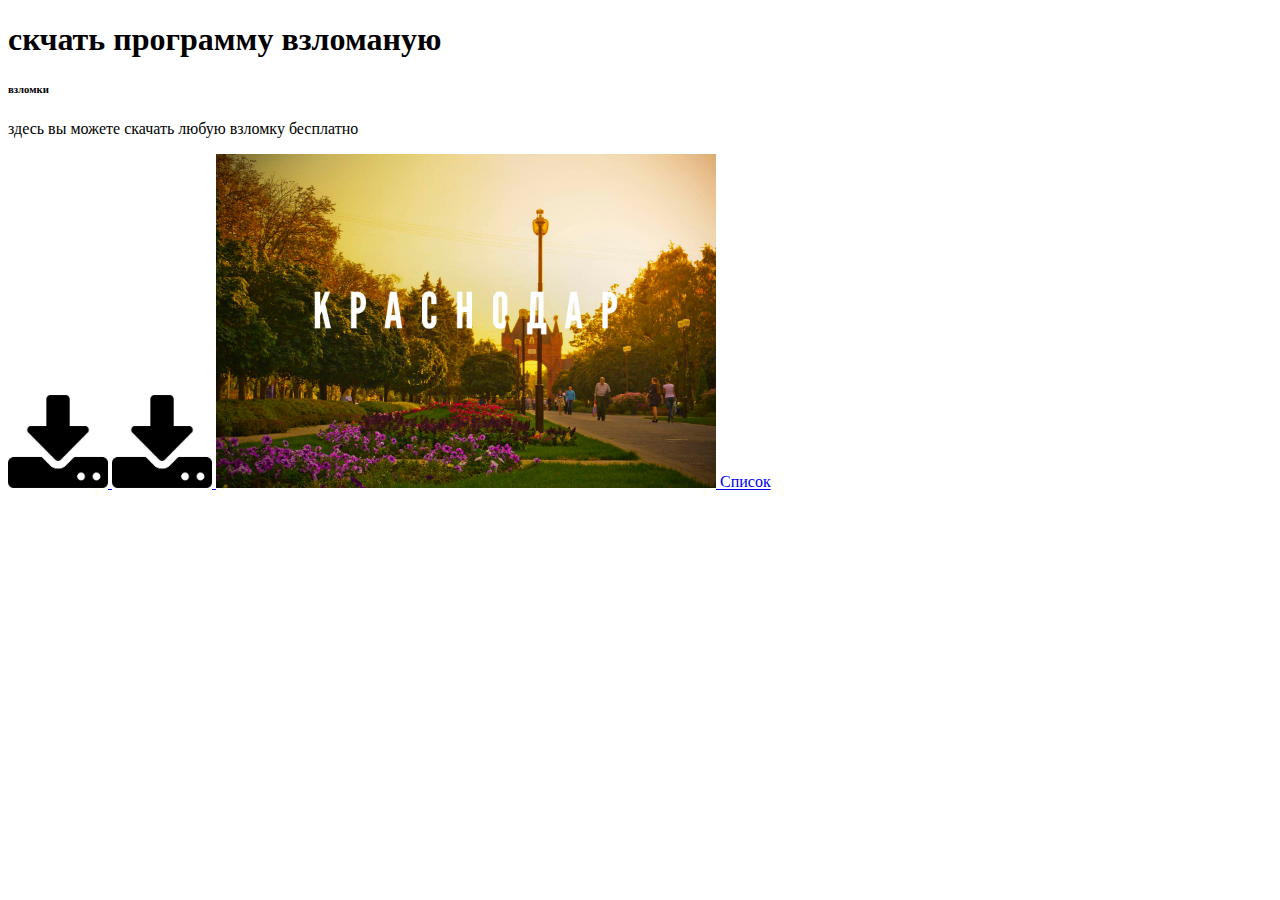
<file: index.html>
<!DOCTYPE html>
<html>
<head>
	<title>programs</title>
</head>
<body>
	<h1>скчать программу взломаную</h1>
	<h6>взломки</h6>
	<p>здесь вы можете скачать любую взломку бесплатно</p>
 </p>
 
 <a href="https://tlauncher.org/installer">
 	 <img src="скачать.png" width="100">
 </a>
 <a href="https://x-minusovka.ru/mp3/0/Mzc1MDgyMjIxXzQ1NjI0MDM1MF81ZGQ0ZjRjYWY3YzUyNzZkZWVfODNlMzI0ZDAwM2UxMjk4NzRmLzwhfCE-WyJncyIsNCwiS0UgUExBWUEgeCBQU1lDSE9NQU5FIFx1MjAxMyBMVkwgLSBERUFUSCAoTUVHQSBCQVNTQk9PU1RFRCkiLDEsbnVsbCwwLDQ5LDBd/KE+PLAYA+x+PSYCHOMANE+-+LVL+DEATH_(x-Minusovka.ru).mp3">
 	<img src="скачать.png" width="100">

 </a>
 <a href="krasnodar.html">
 	<img src="3.jpg" width="500">
 </a>
 <a href="списки/список.html">Список</a>
</body>
</html>
</file>
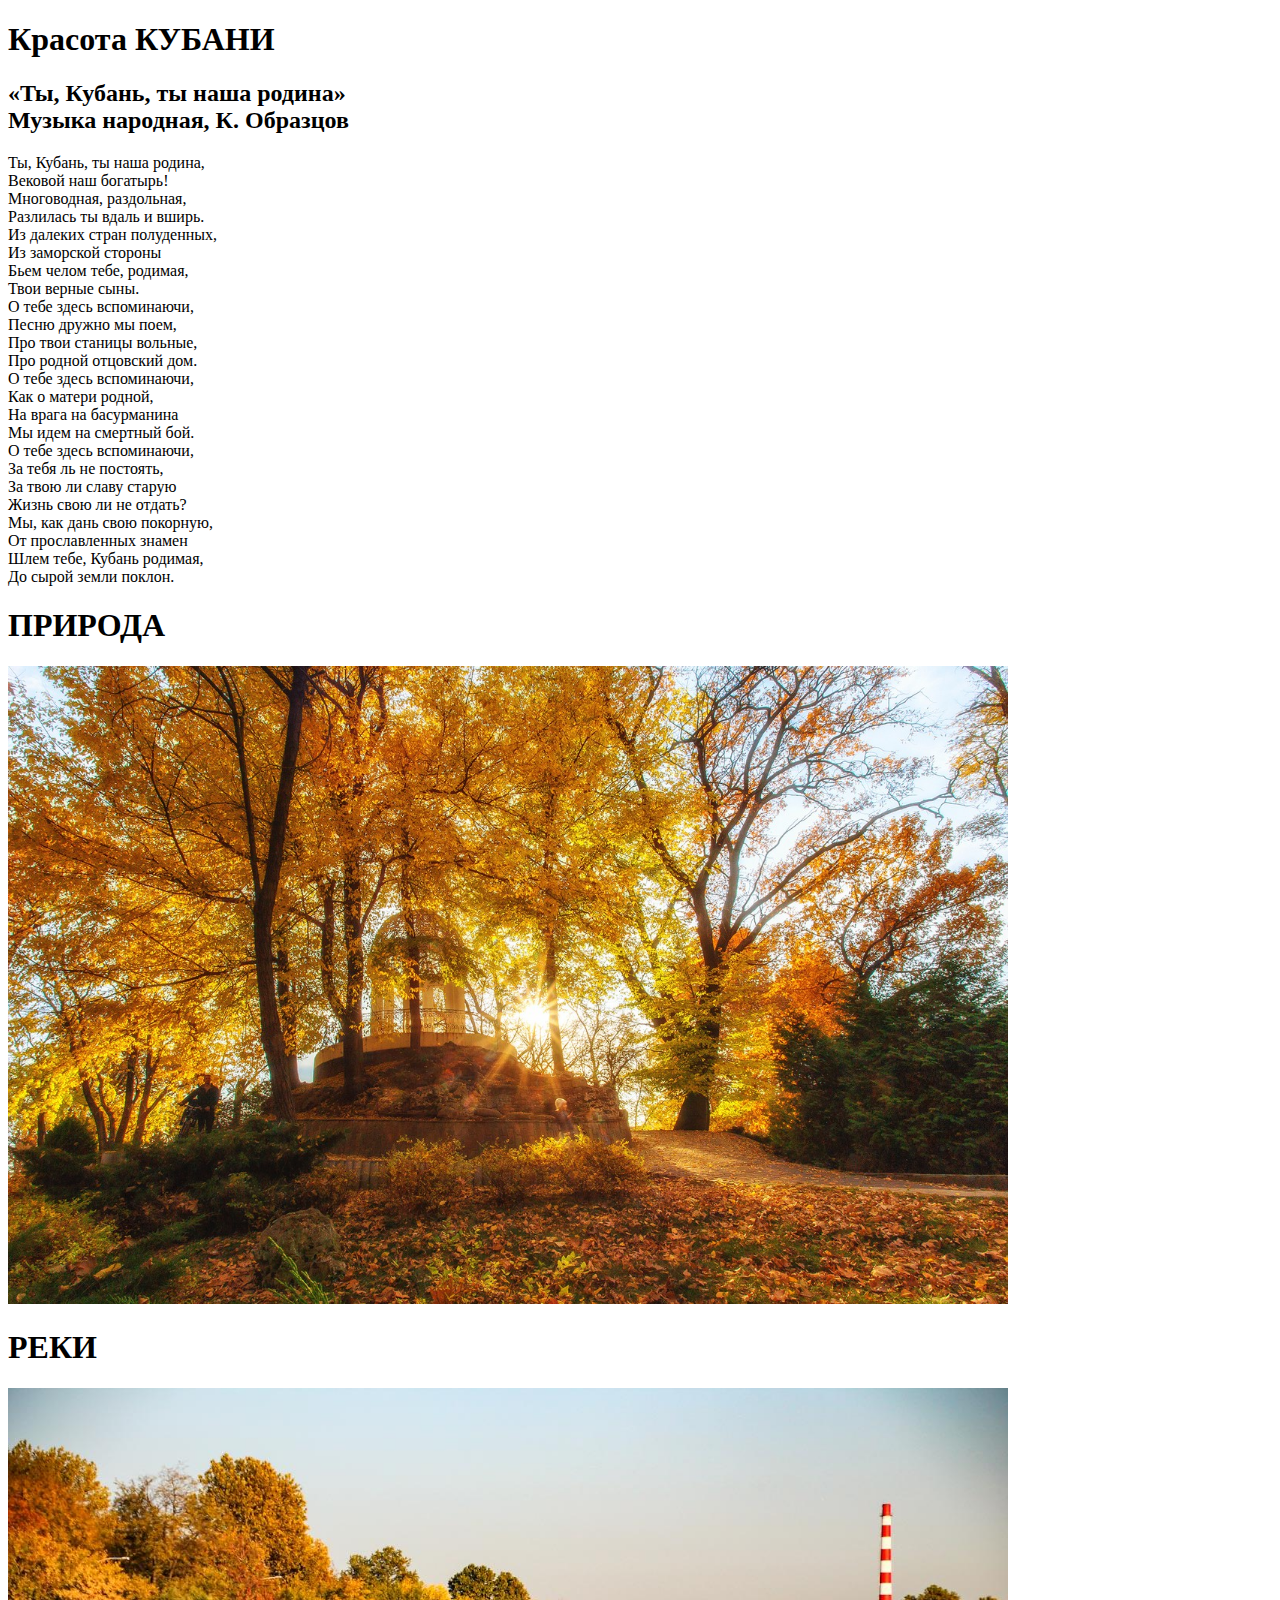
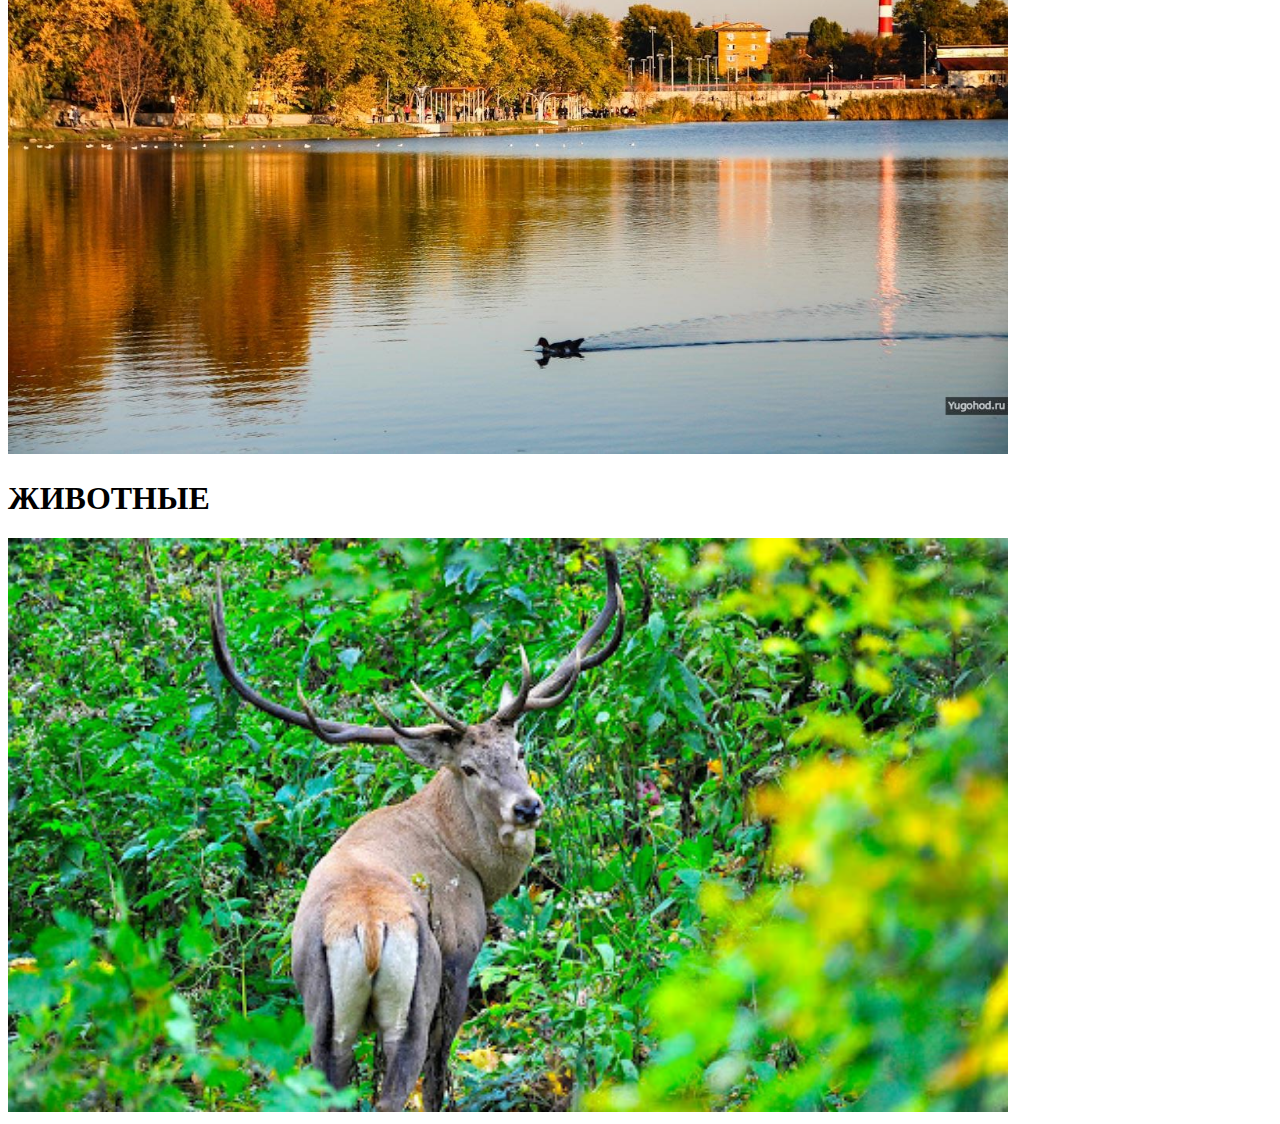
<file: krasnodar.html>
<!DOCTYPE html>
<html>
<head>
	<title>красота кубани</title>
</head>
<body>
	<h1>Красота КУБАНИ</h1>
	<h2>«Ты, Кубань, ты наша родина» <br>
Музыка народная, К. Образцов</h2>
	<p>Ты, Кубань, ты наша родина, <br>
Вековой наш богатырь! <br>
Многоводная, раздольная, <br>
Разлилась ты вдаль и вширь. <br>

Из далеких стран полуденных, <br>
Из заморской стороны <br>
Бьем челом тебе, родимая, <br>
Твои верные сыны. <br>

О тебе здесь вспоминаючи, <br>
Песню дружно мы поем, <br>
Про твои станицы вольные, <br>
Про родной отцовский дом. <br>
 
О тебе здесь вспоминаючи, <br>
Как о матери родной, <br>
На врага на басурманина <br>
Мы идем на смертный бой. <br>

О тебе здесь вспоминаючи, <br>
За тебя ль не постоять, <br>
За твою ли славу старую <br>
Жизнь свою ли не отдать? <br>

Мы, как дань свою покорную, <br>
От прославленных знамен <br>
Шлем тебе, Кубань родимая, <br>
До сырой земли поклон. <br>
</p>
	<h1>ПРИРОДА</h1>
	<img src="1.jpg" width="1000">
	<h1>РЕКИ</h1>
	<img src="0.jpg" width="1000">
	<h1>ЖИВОТНЫЕ</h1>
	<img src="2.jpg" width="1000">
</body>
</html>
</file>
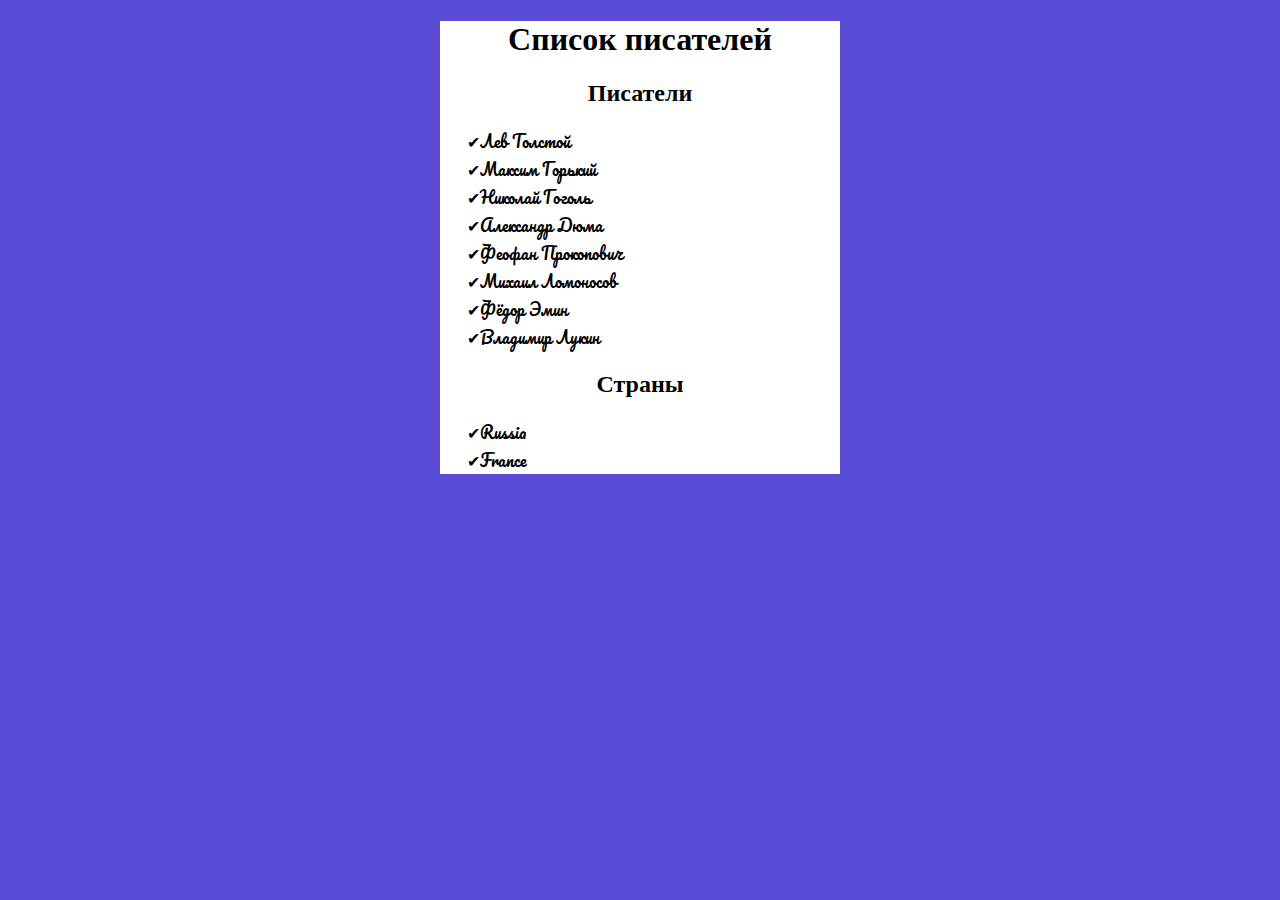
<file: списки/список.html>
<!DOCTYPE html>
<html>
<head>
	<title>spisok</title>
	<link rel="stylesheet" type="text/css" href="style.css">
	<link rel="preconnect" href="https://fonts.gstatic.com">
<link href="https://fonts.googleapis.com/css2?family=Pacifico&display=swap" rel="stylesheet">
</head>
<body>
<div>
	<h1>Список писателей</h1>
	<h2>Писатели</h2>
	<ul>
		<li>Лев Толстой</li>
		<li>Максим Горький</li>
		<li>Николай Гоголь</li>
		<li>Александр Дюма</li>
		<li>Феофан Прокопович</li>
		<li>Михаил Ломоносов</li>
		<li>Фёдор Эмин</li>
		<li>Владимир Лукин</li>




	</ul>
	<h2>Страны</h2>
	<ol>
		<li>Russia</li>
		<li>France</li>

	</ol>
</div>
</body>
</html>
</file>
<file: списки/style.css>
body {
	background:#5B4CD8;
}
div{
	background:#FFFFFF;
	width: 400px;
	margin: auto;

}
h1	{
	text-align: center;

}
h2 {
	text-align: center;

}
li {
	list-style-type: "\2714";
font-family: "Pacifico",sans-serif;
}
ol	{
	list-style-type: "\2714";
font-family: "Pacifico",sans-serif;
}
ul {
	list-style-type: "\2714";
font-family: "Pacifico",sans-serif;
}
</file>
